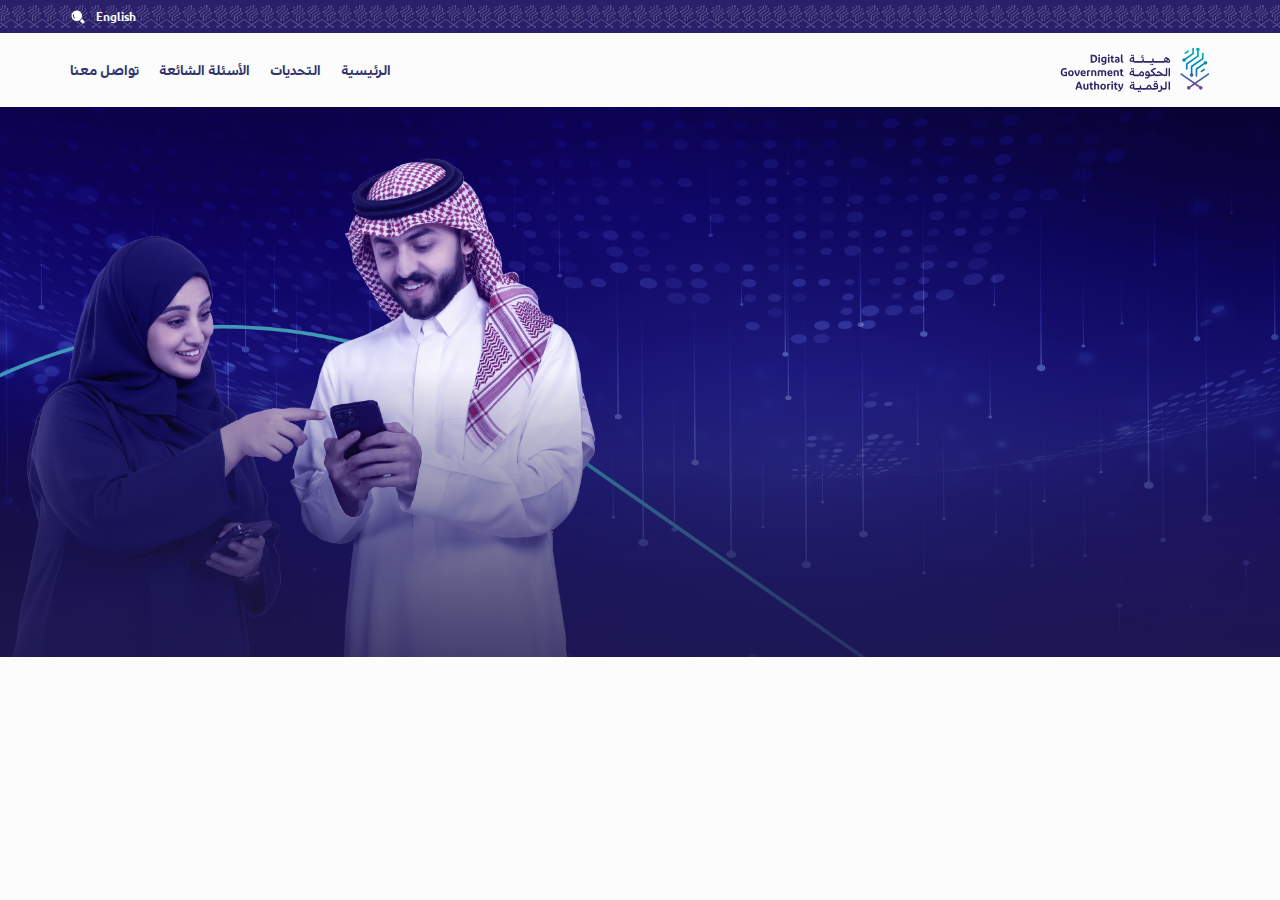
<file: index.html>
<!DOCTYPE html>
<html lang="en">

<head>
    <meta charset="UTF-8">
    <meta name="viewport" content="width=device-width, initial-scale=1.0">
    <title>تحدي الابتكار GovJam 2024 | هيئة الحكومة الرقمية</title>
    <link rel="stylesheet" href="style/style.css">
    <link rel="icon" href="imgs/favicon.ico">
</head>

<body class="ar-body">
    <!-- before nav -->
    <div class="before-nav">
        <div class="container">
            <a href="#">English</a>
            <div class="search-btn">
                <img src="imgs/m7-search.png" alt="">
            </div>
        </div>
    </div>

    <!-- nav -->
    <nav>
        <div class="container">
            <div class="logo">
                <img src="imgs/logov.svg" alt="GovJam Logo">
            </div>
            <ul class="nav-links large-screen">
                <li><a href="#">الرئيسية</a></li>
                <li><a href="#">التحديات</a></li>
                <li><a href="#">الأسئلة الشائعة</a></li>
                <li><a href="#">تواصل معنا</a></li>
            </ul>
            <!-- mobile nav -->
            <button class="nav-toggle-btn">
                <span></span>
                <span></span>
                <span></span>
            </button>
            <!-- mobile nav slider -->
            <div class="mobile-nav-slider">
                <div class="container">

                    <div class="mobile-nav-header">
                        <h2 class="nav-title">
                            القائمة الرئيسية
                        </h2>
                        <button class="nav-close-btn">
                            <span></span>
                            <span></span>
                        </button>
                    </div>
                    <ul class="nav-links small-screen">
                        <li><a href="#">الرئيسية</a></li>
                        <li><a href="#">التحديات</a></li>
                        <li><a href="#">الأسئلة الشائعة</a></li>
                        <li><a href="#">تواصل معنا</a></li>
                    </ul>
                </div>
            </div>
            </ul>
        </div>
    </nav>

    <!-- main -->
    <main>
        <div class="container banner">
            <h1 class="title">تحدي الابتكار GovJam 2024</h1>
            <p class="subtitle">
                شارك في الحدث الوطني التنافسي لإشراك المواطنين و المقيمــين فـي حـلـول تـحـديـــــات الحـكــــــوميـــة
            </p>
            <p class="date">
                التسجيل مفتوح حتى 09/11/2024
            </p>
            <a href="#" class="btn btn-primary">سجل الآن</a>
        </div>
    </main>

    <script src="https://cdnjs.cloudflare.com/ajax/libs/jquery/3.7.1/jquery.min.js"></script>
    <script src="js/main.js"></script>
</body>

</html>
</file>
<file: style/style.css>
@font-face {
    font-family: 'DiodrumArabic';
    src: url('../files/DiodrumArabic-Regular.ttf') format('truetype');
    font-weight: normal;
    font-style: normal;
}

@font-face {
    font-family: 'DiodrumArabicBold';
    src: url('../files/DiodrumArabic-bold.ttf') format('truetype');
    font-style: normal;
}

/* responsive container */

/* Extra small devices (portrait phones, less than 576px) */
.container {
    max-width: 100%;
    margin: auto;
}

/* Small devices (landscape phones, 576px and up) */
@media (min-width: 576px) {
    .container {
        max-width: 540px;
    }
}

/* Medium devices (tablets, 768px and up) */
@media (min-width: 768px) {
    .container {
        max-width: 720px;
    }
}

/* Large devices (desktops, 992px and up) */
@media (min-width: 992px) {
    .container {
        max-width: 960px;
    }
}

/* Extra large devices (large desktops, 1200px and up) */
@media (min-width: 1200px) {
    .container {
        max-width: 1140px;
    }
}

/* Extra extra large devices (1400px and up) */
@media (min-width: 1400px) {
    .container {
        max-width: 1320px;
    }
}

/* global styles */

* {
    box-sizing: border-box;
    margin: 0;
    padding: 0;
    text-decoration: none;
    list-style: none;
    outline: none;
    border: none;
    background-color: transparent;
    line-height: calc(1em + 7px);
}

.btn {
    padding: 1px 16px;
    padding-bottom: 10px;
    border-radius: 4px;
    font-size: 16px;

}

.btn-primary {
    background: #7C32C9;
    color: #fff !important;
}

/* body */
body {
    font-family: 'DiodrumArabic', sans-serif;
    background-color: #fcfcfd;
}

/* arabic body */
.ar-body {
    direction: rtl;
}


/* before nav */
.before-nav {
    width: 100%;
    /* m7-eyes */
    background-color: #2A206A;
    background-image: url(../imgs/before-nav-bg.png);
    background-size: auto 70%;
    background-repeat: repeat-x;
    background-position: center;
}


.before-nav .container {
    display: flex;
    justify-content: flex-end;
    align-items: center;
    gap: 10px;
    padding: 6px 0;
}

.before-nav .container a {
    color: #37336d;
    font-family: 'DiodrumArabicBold';
    font-size: 12px;
    /* m7-eyes */
    color: #fff;
    padding-top: 2px;
}

.before-nav .container a:hover {
    text-decoration: underline;
}

.before-nav .container .search-btn {
    width: 16px;
    cursor: pointer;
}

.before-nav .container .search-btn img {
    width: 100%;
    display: block;
}

/* nav */

nav>.container {
    display: flex;
    justify-content: space-between;
    align-items: center;
    padding: 14px 0;
}

nav .container .logo {
    width: 170px;
    /* m7-eyes */
    width: 150px;
}

nav .container .logo img {
    width: 100%;
    display: block;
}

nav .container .nav-links.large-screen {
    display: flex;
    justify-content: center;
    align-items: center;
    gap: 20px;

}

nav .container .nav-links.large-screen li a {
    font-size: 14px;
    color: #30346e;
    font-family: 'DiodrumArabicBold';
}

nav .container .nav-links.large-screen li a:hover {
    text-decoration: underline;
}

/* nav mobile */
nav .container .nav-toggle-btn {
    display: flex;
    flex-direction: column;
    align-items: flex-end;
    gap: 10px;
    cursor: pointer;
    display: none;
}

nav .container .nav-toggle-btn span {
    width: 40px;
    display: block;
    height: 0px;
    border-top: solid 1.5px #1CC182;
    transition: all 0.25s ease-in-out;
}

nav .container .nav-toggle-btn span:nth-child(1) {
    width: 25px;
}

nav .container .nav-toggle-btn:hover span:nth-child(1) {
    width: 40px;
}

nav .container .nav-toggle-btn span:nth-child(2) {
    width: 35px;
}

nav .container .nav-toggle-btn:hover span:nth-child(2) {
    width: 40px;
}

nav .container .nav-toggle-btn span:nth-child(3) {
    width: 20px;
}

nav .container .nav-toggle-btn:hover span:nth-child(3) {
    width: 40px;
}

nav .container .mobile-nav-slider {
    position: fixed;
    top: 0;
    left: 0;
    width: 100%;
    height: 100vh;
    background-color: #2a266ddb;
    backdrop-filter: blur(30px);
    z-index: 1000;
    transform: translateX(-100%);
    transition: transform 0.3s ease-in-out;
}

nav .container .mobile-nav-slider.active {
    transform: translateX(0);
}


nav .container .mobile-nav-slider .container {
    padding: 5% 20px;
}

nav .container .mobile-nav-slider .mobile-nav-header {
    display: flex;
    justify-content: space-between;
    align-items: center;
    padding: 10px 0px;
}

nav .container .mobile-nav-slider .mobile-nav-header .nav-title {
    font-size: 35px;
    color: #29b3b4;
    font-family: 'DiodrumArabicBold';
    opacity: 0;
    transform: translateX(-50%);
    transition: all 0.3s ease-in-out 0.2s;
}

nav .container .mobile-nav-slider.active .mobile-nav-header .nav-title {
    opacity: 1;
    transform: translateX(0);
}

nav .container .mobile-nav-slider .mobile-nav-header .nav-close-btn {
    width: 35px;
    aspect-ratio: 1;
    cursor: pointer;
    position: relative;
    display: block;
    transform: translateX(-50%);
    transition: all 0.3s ease-in-out 0.25s;
    opacity: 0;
}

nav .container .mobile-nav-slider.active .mobile-nav-header .nav-close-btn {
    opacity: 1;
    transform: translateX(0);
}


nav .container .mobile-nav-slider .mobile-nav-header .nav-close-btn span {
    width: calc(100%);
    height: 2px;
    background-color: #fff;
    display: block;
    position: absolute;
    top: 50%;
    left: 50%;
    transition: all 0.1s ease-in-out;
}

nav .container .mobile-nav-slider .mobile-nav-header .nav-close-btn:hover span {
    width: calc(100% + 5px);
}

nav .container .mobile-nav-slider .mobile-nav-header .nav-close-btn span:nth-child(1) {
    transform: translate(-50%, -50%) rotate(45deg);

}

nav .container .mobile-nav-slider .mobile-nav-header .nav-close-btn span:nth-child(2) {
    transform: translate(-50%, -50%) rotate(-45deg);
}

nav .container .mobile-nav-slider .nav-links.small-screen {
    display: flex;
    flex-direction: column;
    gap: 20px;
    padding: 0px 10px
}

nav .container .mobile-nav-slider .nav-links.small-screen li {
    width: 60%;
    transform: translateX(-60%);
}

nav .container .mobile-nav-slider .nav-links.small-screen li:nth-child(1) {
    opacity: 0;

    transition: all 0.3s ease-in-out 0.27s;
}

nav .container .mobile-nav-slider .nav-links.small-screen li:nth-child(2) {
    opacity: 0;

    transition: all 0.3s ease-in-out 0.29s;
}

nav .container .mobile-nav-slider .nav-links.small-screen li:nth-child(3) {
    opacity: 0;

    transition: all 0.3s ease-in-out 0.31s;
}

nav .container .mobile-nav-slider .nav-links.small-screen li:nth-child(4) {
    opacity: 0;

    transition: all 0.3s ease-in-out 0.33s;
}

nav .container .mobile-nav-slider .nav-links.small-screen li:nth-child(5) {
    opacity: 0;

    transition: all 0.3s ease-in-out 0.35s;
}

nav .container .mobile-nav-slider.active .nav-links.small-screen li {
    opacity: 1;
    transform: translateX(0);
}

nav .container .mobile-nav-slider .nav-links.small-screen li a {
    font-size: 14px;
    font-family: 'DiodrumArabicBold';
    color: #fff;
}

nav .container .mobile-nav-slider .nav-links.small-screen li a:hover {
    text-decoration: underline;
}

/* nav responsive */

@media (max-width: 768px) {
    nav .container .nav-links.large-screen {
        display: none;
    }

    nav .container .nav-toggle-btn {
        display: flex;
    }



    nav .container .mobile-nav-slider .nav-links.small-screen {
        display: flex;
    }
}

/* main */

main {
    height: 550px;
    background-image: url(../imgs/banner-govjam.png);
    background-size: cover;
    background-position: 25% center;
}

main .banner {
    display: flex;
    flex-direction: column;
    justify-content: center;
    height: 100%;
    display:none;
}


main .banner .title {
    font-size: 60px;
    font-weight: bold;
    font-family: 'DiodrumArabicBold';
    color: #1CC182;
    margin-bottom: 24px;
}

main .banner .subtitle {
    margin-bottom: 40px;
    font-size: 24px;
    color: #fff;
    line-height: 41px;
    width: 40%;
}

main .banner .date {
    margin-bottom: 12px;
    font-size: 16px;
    color: #FFFFFFCC;

}

main .banner .btn {
    width: fit-content;
    display: block;
    margin-top: 5px !important;
}
</file>
